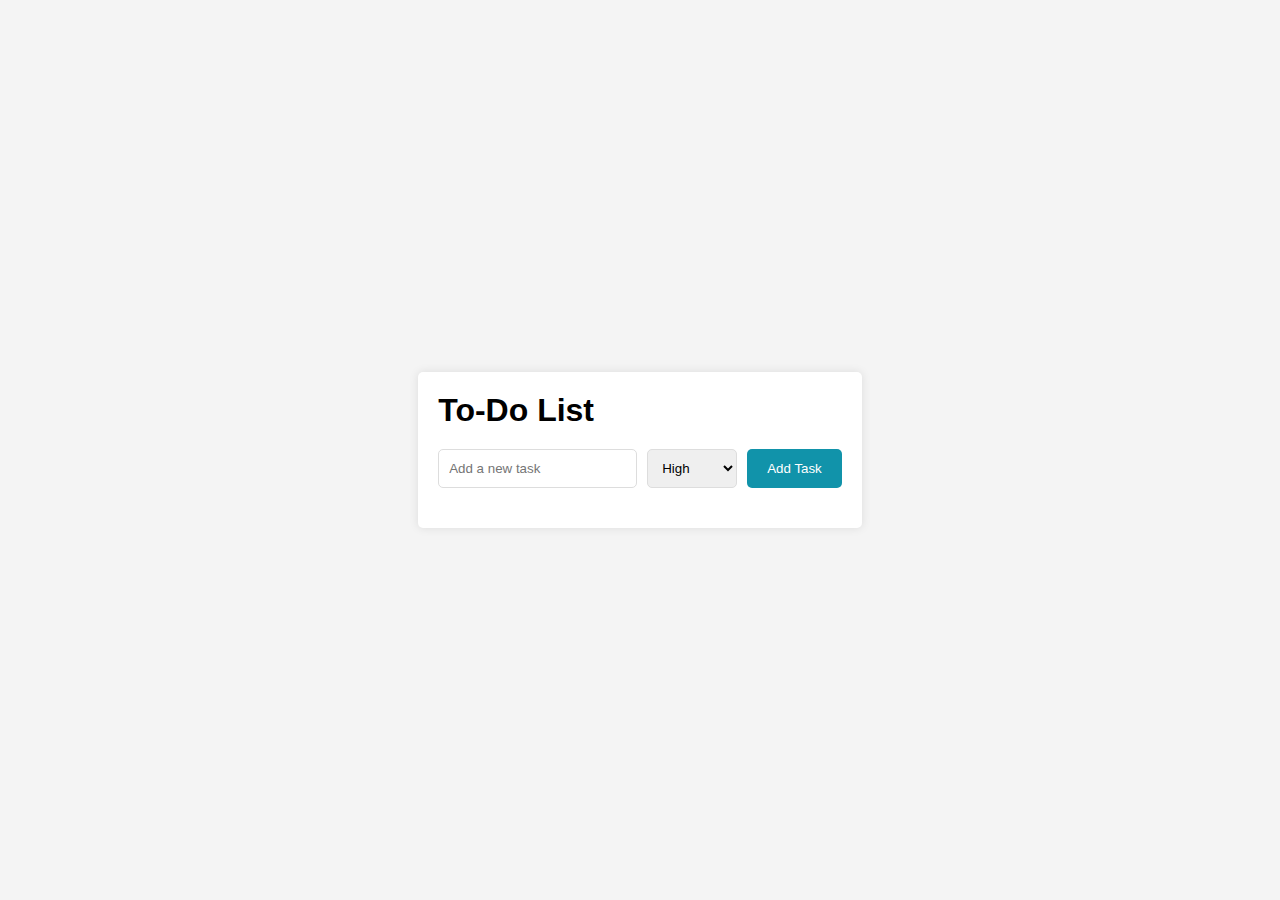
<file: TASK 1/TO-DO-LIST/index.html>
<!DOCTYPE html>
<html lang="en">
<head>
    <meta charset="UTF-8">
    <meta name="viewport" content="width=device-width, initial-scale=1.0">
    <title>To-Do List</title>
    <link rel="stylesheet" href="styles.css">
</head>
<body>
    <div class="container">
        <h1>To-Do List</h1>
        <div class="input-section">
            <input type="text" id="taskInput" placeholder="Add a new task">
            <select id="priorityInput">
                <option value="high">High</option>
                <option value="medium">Medium</option>
                <option value="low">Low</option>
            </select>
            <button onclick="addTask()">Add Task</button>
        </div>
        <ul id="taskList"></ul>
    </div>
    <script src="script.js"></script>
</body>
</html>
</file>
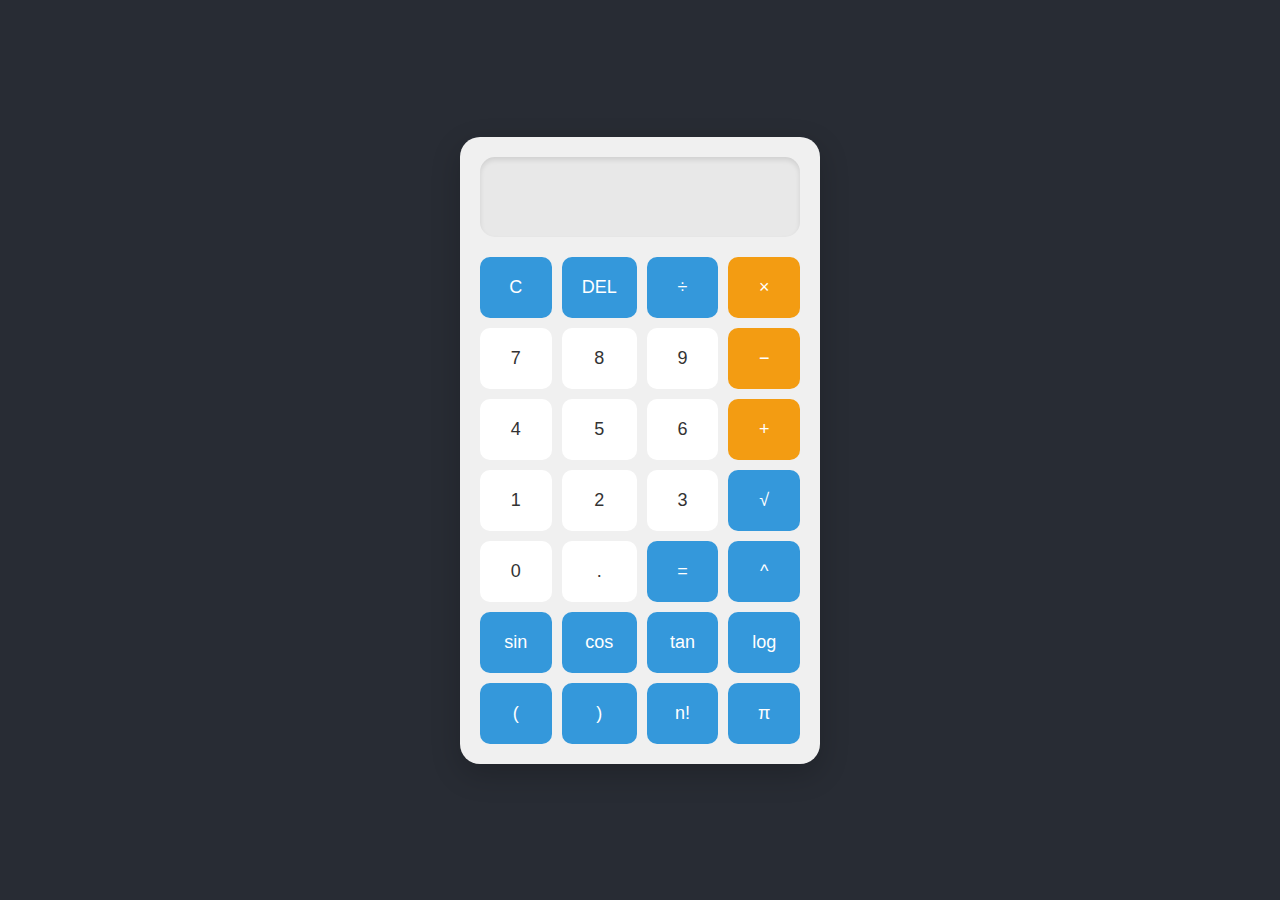
<file: TASK 2/SCIENTIFIC CALCULATOR/index.html>
<!DOCTYPE html>
<html lang="en">
<head>
    <meta charset="UTF-8">
    <meta name="viewport" content="width=device-width, initial-scale=1.0">
    <title>Scientific Calculator</title>
    <link rel="stylesheet" href="styles.css">
</head>
<body>
    <div class="calculator">
        <div class="display">
            <input type="text" id="inputField" readonly>
        </div>
        <div class="buttons">
            
            <button class="btn func" onclick="clearDisplay()">C</button>
            <button class="btn func" onclick="deleteLast()">DEL</button>
            <button class="btn func" onclick="appendCharacter('/')">÷</button>
            <button class="btn op" onclick="appendCharacter('*')">×</button>
            
            <button class="btn num" onclick="appendCharacter('7')">7</button>
            <button class="btn num" onclick="appendCharacter('8')">8</button>
            <button class="btn num" onclick="appendCharacter('9')">9</button>
            <button class="btn op" onclick="appendCharacter('-')">−</button>
            
            <button class="btn num" onclick="appendCharacter('4')">4</button>
            <button class="btn num" onclick="appendCharacter('5')">5</button>
            <button class="btn num" onclick="appendCharacter('6')">6</button>
            <button class="btn op" onclick="appendCharacter('+')">+</button>
            
            <button class="btn num" onclick="appendCharacter('1')">1</button>
            <button class="btn num" onclick="appendCharacter('2')">2</button>
            <button class="btn num" onclick="appendCharacter('3')">3</button>
            <button class="btn func" onclick="appendCharacter('sqrt(')">√</button>
            
            <button class="btn num" onclick="appendCharacter('0')">0</button>
            <button class="btn num" onclick="appendCharacter('.')">.</button>
            <button class="btn func" onclick="calculate()">=</button>
            <button class="btn func" onclick="appendCharacter('^')">^</button>
            
            <button class="btn func" onclick="appendCharacter('sin(')">sin</button>
            <button class="btn func" onclick="appendCharacter('cos(')">cos</button>
            <button class="btn func" onclick="appendCharacter('tan(')">tan</button>
            <button class="btn func" onclick="appendCharacter('log(')">log</button>
            
            <button class="btn func" onclick="appendCharacter('(')">(</button>
            <button class="btn func" onclick="appendCharacter(')')">)</button>
            <button class="btn func" onclick="appendCharacter('!')">n!</button>
            <button class="btn func" onclick="appendCharacter('π')">π</button>
        </div>
    </div>
    <script src="script.js"></script>
</body>
</html>
</file>
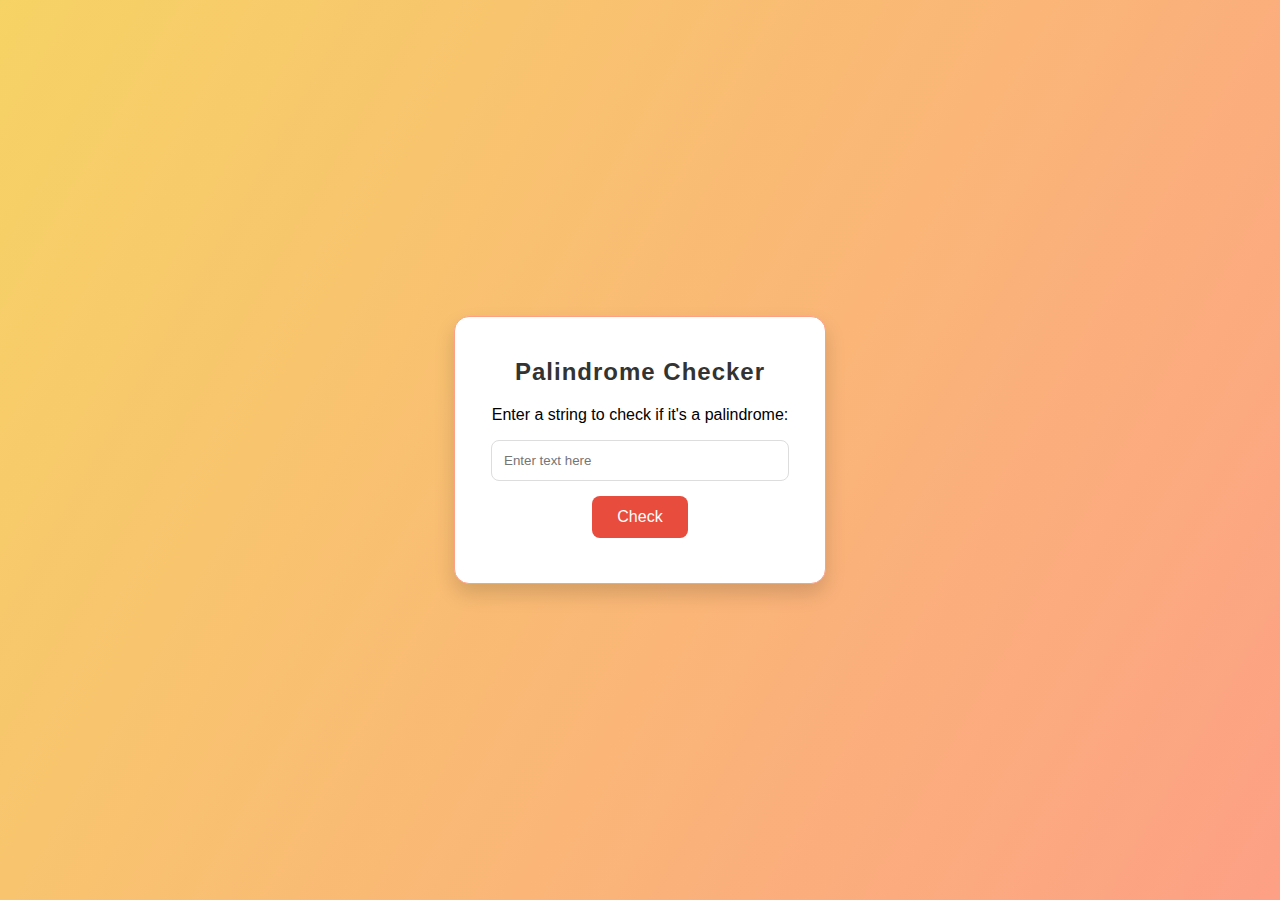
<file: TASK 3/PALINDROME CHECK/index.html>
<!DOCTYPE html>
<html lang="en">
<head>
    <meta charset="UTF-8">
    <meta name="viewport" content="width=device-width, initial-scale=1.0">
    <title>Palindrome Checker</title>
    <link rel="stylesheet" href="styles.css">
</head>
<body>
    <div class="container">
        <h1>Palindrome Checker</h1>
        <p>Enter a string to check if it's a palindrome:</p>
        <input type="text" id="userInput" placeholder="Enter text here">
        <button onclick="checkPalindrome()">Check</button>
        <div id="result"></div>
    </div>
    <script src="script.js"></script>
</body>
</html>
</file>
<file: TASK 1/TO-DO-LIST/styles.css>
body {
    font-family: Arial, sans-serif;
    background-color: #f4f4f4;
    display: flex;
    justify-content: center;
    align-items: center;
    height: 100vh;
    margin: 0;
    background-image: url('https://img.freepik.com/free-photo/perspective-exterior-nobody-empty-box_1258-260.jpg');
    background-repeat: no-repeat;
    background-size: cover;
}

.container {
    background: white;
    padding: 20px;
    border-radius: 5px;
    box-shadow: 0 0 10px rgba(0, 0, 0, 0.1);
}

h1 {
    margin: 0 0 20px;
}

.input-section {
    display: flex;
    margin-bottom: 20px;
}

#taskInput {
    flex: 1;
    padding: 10px;
    border: 1px solid #ddd;
    border-radius: 5px;
    margin-right: 10px;
}

#priorityInput {
    padding: 10px;
    border: 1px solid #ddd;
    border-radius: 5px;
    margin-right: 10px;
}

button {
    padding: 10px 20px;
    border: none;
    border-radius: 5px;
    background-color: #1193aa;
    color: white;
    cursor: pointer;
}

button:hover {
    background-color: #218838;
}

ul {
    list-style-type: none;
    padding: 0;
}

li {
    display: flex;
    justify-content: space-between;
    align-items: center;
    padding: 10px;
    border: 1px solid #ddd;
    border-radius: 5px;
    margin-bottom: 10px;
}

li.completed {
    text-decoration: line-through;
    color: #aaa;
}

.task-buttons {
    display: flex;
    gap: 10px;
}

.task-buttons button {
    padding: 5px 10px;
    border: none;
    border-radius: 5px;
    cursor: pointer;
}

.task-buttons .complete-button {
    background-color: #25b35b;
    color: white;
}

.task-buttons .delete-button {
    background-color: #dc3545;
    color: white;
}
</file>
<file: TASK 2/SCIENTIFIC CALCULATOR/styles.css>
body {
    font-family: 'Segoe UI', Tahoma, Geneva, Verdana, sans-serif;
    background-color: #282c34;
    display: flex;
    justify-content: center;
    align-items: center;
    height: 100vh;
    margin: 0;
}

.calculator {
    background-color: #f0f0f0;
    border-radius: 20px;
    box-shadow: 0px 10px 30px rgba(0, 0, 0, 0.2);
    padding: 20px;
    width: 320px;
}

.display {
    background-color: #e8e8e8;
    border-radius: 15px;
    margin-bottom: 20px;
    box-shadow: inset 0px 3px 5px rgba(0, 0, 0, 0.1);
    height: 60px; 
    padding: 10px; 
    display: flex;
    align-items: center;
    overflow: hidden;
}

#inputField {
    width: 100%;
    height: 100%;
    font-size: 24px;
    border: none;
    border-radius: 15px;
    background-color: transparent;
    text-align: right;
    color: #333;
    overflow: hidden;
    text-overflow: ellipsis;
    white-space: nowrap; 
    padding-right: 10px; 
}

.buttons {
    display: grid;
    grid-template-columns: repeat(4, 1fr);
    gap: 10px;
}

button.btn {
    border: none;
    border-radius: 10px;
    padding: 20px;
    font-size: 18px;
    cursor: pointer;
    transition: background-color 0.2s;
}

button.btn:hover {
    background-color: #d1d1d1;
}

button.num {
    background-color: #ffffff;
    color: #333;
}

button.op {
    background-color: #f39c12;
    color: #fff;
}

button.op:hover {
    background-color: #e67e22;
}

button.func {
    background-color: #3498db;
    color: #fff;
}

button.func:hover {
    background-color: #2980b9;
}

button:active {
    background-color: #95a5a6;
}
</file>
<file: TASK 3/PALINDROME CHECK/styles.css>
body {
    font-family: Arial, sans-serif;
    background: linear-gradient(120deg, #f6d365, #fda085);
    display: flex;
    justify-content: center;
    align-items: center;
    height: 100vh;
    margin: 0;
}

.container {
    background-color: #ffffff;
    padding: 25px;
    border-radius: 15px;
    box-shadow: 0 10px 20px rgba(0, 0, 0, 0.15);
    text-align: center;
    width: 320px;
    border: 1px solid #fda085;
}

h1 {
    margin-bottom: 20px;
    color: #333;
    font-size: 24px;
    letter-spacing: 1px;
}

input {
    padding: 12px;
    width: 85%;
    margin-bottom: 15px;
    border: 1px solid #ddd;
    border-radius: 8px;
    outline: none;
    transition: border-color 0.3s, box-shadow 0.3s;
}

input:focus {
    border-color: #f6d365;
    box-shadow: 0 0 8px rgba(246, 211, 101, 0.5);
}

button {
    padding: 12px 25px;
    background-color: #e74c3c;
    color: #fff;
    border: none;
    border-radius: 8px;
    cursor: pointer;
    font-size: 16px;
    transition: background-color 0.3s, transform 0.2s;
}

button:hover {
    background-color: #c0392b;
    transform: translateY(-2px);
}

#result {
    margin-top: 20px;
    font-size: 20px;
    color: #2ecc71;
    font-weight: bold;
}
</file>
